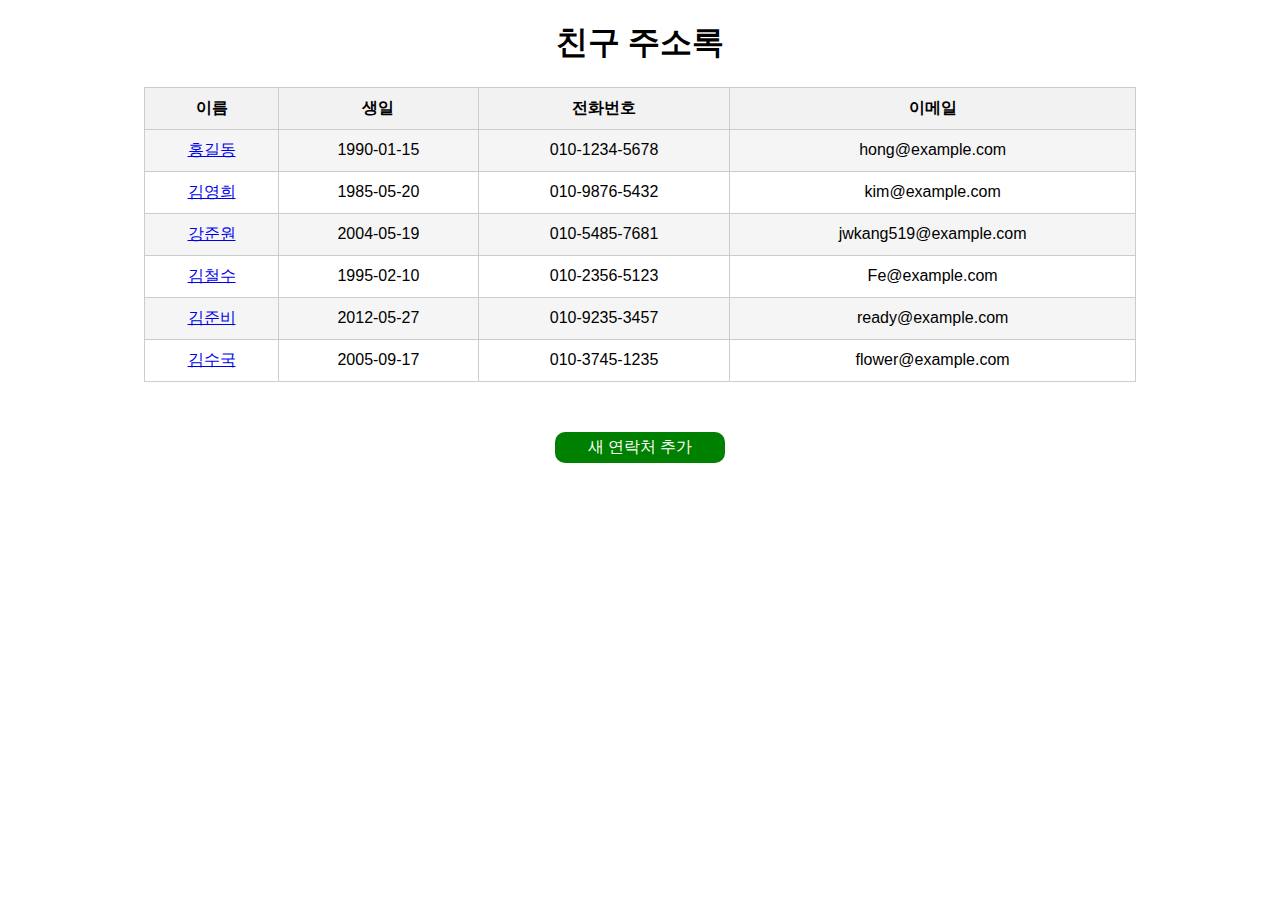
<file: index.html>
<!DOCTYPE html>
<html>
  <head>
    <title>친구 주소록</title>
    <link rel="stylesheet" type="text/css" href="my.css" />
    <style>
      body {
        font-family: Arial, sans-serif;
        margin: 20px;
      }
      h1 {
        text-align: center;
      }
      table {
        width: 80%;
        border-collapse: collapse;
        margin: 0 auto;
      }
      th,
      td {
        padding: 10px;
        text-align: center;
        border: 1px solid #ccc;
      }
      th {
        background-color: #f2f2f2;
      }
      tr:nth-child(even) {
        background-color: #f5f5f5;
      }
      .button {
        background-color: green;
        color: white;
        padding: 5px 10px;
        width: 150px;
        text-decoration: none;
        border: none;
        border-radius: 10px;
        cursor: pointer;
        display: block;
        margin: 0 auto;
        text-align: center;
      }

      .button:hover {
        background-color: #0073e6;
      }
    </style>
  </head>
  <body>
    <h1>친구 주소록</h1>
    <table>
      <tr>
        <th>이름</th>
        <th>생일</th>
        <th>전화번호</th>
        <th>이메일</th>
      </tr>
      <tr>
        <td><a href="view.html">홍길동</a></td>
        <td>1990-01-15</td>
        <td>010-1234-5678</td>
        <td>hong@example.com</td>
      </tr>
      <tr>
        <td><a href="view.html">김영희</a></td>
        <td>1985-05-20</td>
        <td>010-9876-5432</td>
        <td>kim@example.com</td>
      </tr>
      <tr>
        <td><a href="view.html">강준원</a></td>
        <td>2004-05-19</td>
        <td>010-5485-7681</td>
        <td>jwkang519@example.com</td>
      </tr>
      <tr>
        <td><a href="view.html">김철수</a></td>
        <td>1995-02-10</td>
        <td>010-2356-5123</td>
        <td>Fe@example.com</td>
      </tr>
      <tr>
        <td><a href="view.html">김준비</a></td>
        <td>2012-05-27</td>
        <td>010-9235-3457</td>
        <td>ready@example.com</td>
      </tr>
      <tr>
        <td><a href="view.html">김수국</a></td>
        <td>2005-09-17</td>
        <td>010-3745-1235</td>
        <td>flower@example.com</td>
      </tr>
    </table>
    <a href="add.html" class="button" style="margin-top: 50px"
      >새 연락처 추가</a
    >
  </body>
</html>
</file>
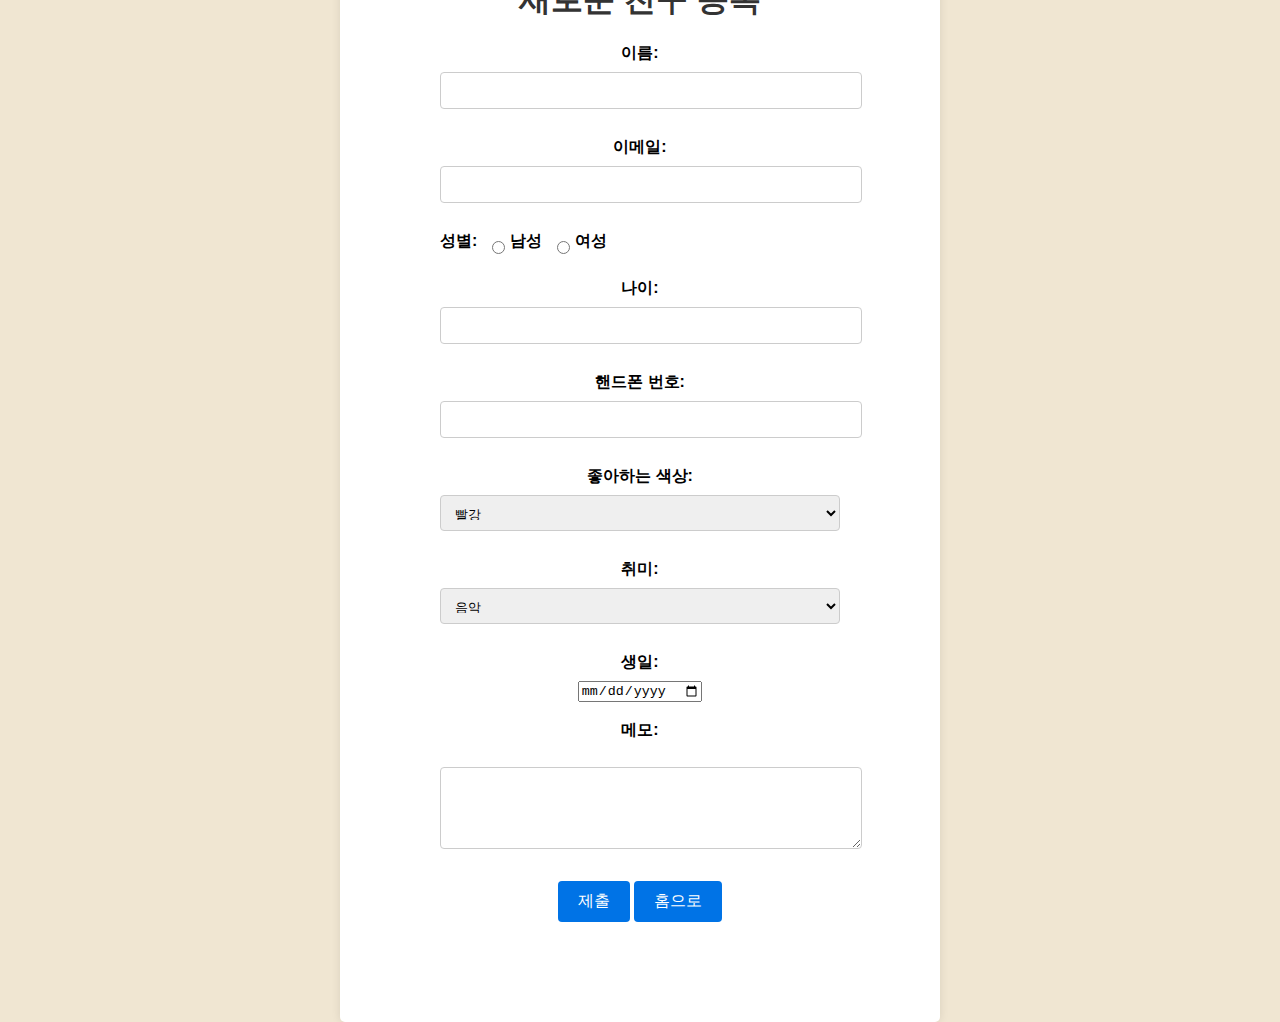
<file: add.html>
<!DOCTYPE html>
<html>
  <head>
    <title>게시물 추가</title>
    <link rel="stylesheet" type="text/css" href="my.css" />
    <style>
      body {
        font-family: Arial, sans-serif;
        text-align: center;
        background-color: #f0e6d2;
        margin: 0;
        padding: 0;
        display: flex;
        flex-direction: column;
        align-items: center;
        justify-content: center;
        height: 100vh;
      }
      h1 {
        color: #333;
        margin-top: 0;
      }
      form {
        max-width: 400px;
        background-color: #fff;
        padding: 100px;
        border-radius: 5px;
        box-shadow: 0px 0px 10px rgba(0, 0, 0, 0.1);
      }
      label {
        display: block;
        margin-bottom: 8px;
        font-weight: bold;
      }
      input[type="text"],
      input[type="email"],
      input[type="number"],
      select,
      textarea {
        width: 100%;
        padding: 10px;
        margin-bottom: 10px;
        border: 1px solid #ccc;
        border-radius: 4px;
      }
      input[type="radio"],
      input[type="checkbox"] {
        margin-right: 5px;
      }
      select {
        height: 36px;
      }
      textarea {
        resize: vertical;
      }
      input[type="submit"] {
        background-color: #0073e6;
        color: #fff;
        padding: 10px 20px;
        border: none;
        border-radius: 4px;
        cursor: pointer;
      }
      input[type="submit"]:hover {
        background-color: #0054aa;
      }
      .radio-group {
        display: flex;
        align-items: center;
      }
      .radio-group label {
        margin-right: 10px;
      }
      .button {
        background-color: #0073e6;
        color: #fff;
        padding: 10px 20px;
        border: none;
        border-radius: 4px;
        cursor: pointer;
        text-decoration: none;
        display: inline-block;
      }
    </style>
    <script>
      function goToIndexPage() {
        window.location.href = "index.html";
      }
      function showConfirmation() {
        var name = document.getElementById("name").value;
        var email = document.getElementById("email").value;
        var gender = document.querySelector('input[name="gender"]:checked');
        var age = document.getElementById("age").value;

        if (!name || !email || !gender || !age) {
          alert("필수 양식을 모두 작성해주세요.");
          return;
        }

        var userConfirmed = alert("게시물이 추가됩니다");

        if (userConfirmed) {
          document.forms["addForm"].submit();
        }
      }
    </script>
  </head>
  <body>
    <form action="">
      <h1>새로운 친구 등록</h1>
      <label for="name">이름:</label>
      <input type="text" id="name" name="name" /><br /><br />

      <label for="email">이메일:</label>
      <input type="email" id="email" name="email" /><br /><br />

      <div class="radio-group">
        <label>성별:</label>
        <input type="radio" id="male" name="gender" value="남성" />
        <label for="male">남성</label>
        <input type="radio" id="female" name="gender" value="여성" />
        <label for="female">여성</label>
      </div>
      <br />

      <label for="age">나이:</label>
      <input type="number" id="age" name="age" /><br /><br />

      <label for="age">핸드폰 번호:</label>
      <input type="number" id="number" name="number" /><br /><br />

      <label for="color">좋아하는 색상:</label>
      <select id="color" name="color">
        <option value="빨강">빨강</option>
        <option value="파랑">파랑</option>
        <option value="노랑">노랑</option>
        <option value="초록">초록</option></select
      ><br /><br />

      <label for="hobby">취미:</label>
      <select id="hobby" name="hobby">
        <option value="음악">음악</option>
        <option value="영화">영화</option>
        <option value="여행">여행</option></select
      ><br /><br />

      <label for="birthdate">생일:</label>
      <input type="date" id="birthdate" name="birthdate" /><br /><br />

      <label for="message">메모:</label><br />
      <textarea id="message" name="message" rows="4" cols="50"></textarea
      ><br /><br />

      <a herf="index.html" class="button" onclick="showConfirmation()">제출</a>

      <a herf="index.html" class="button" onclick="goToIndexPage()">홈으로</a>
    </form>
  </body>
</html>
</file>
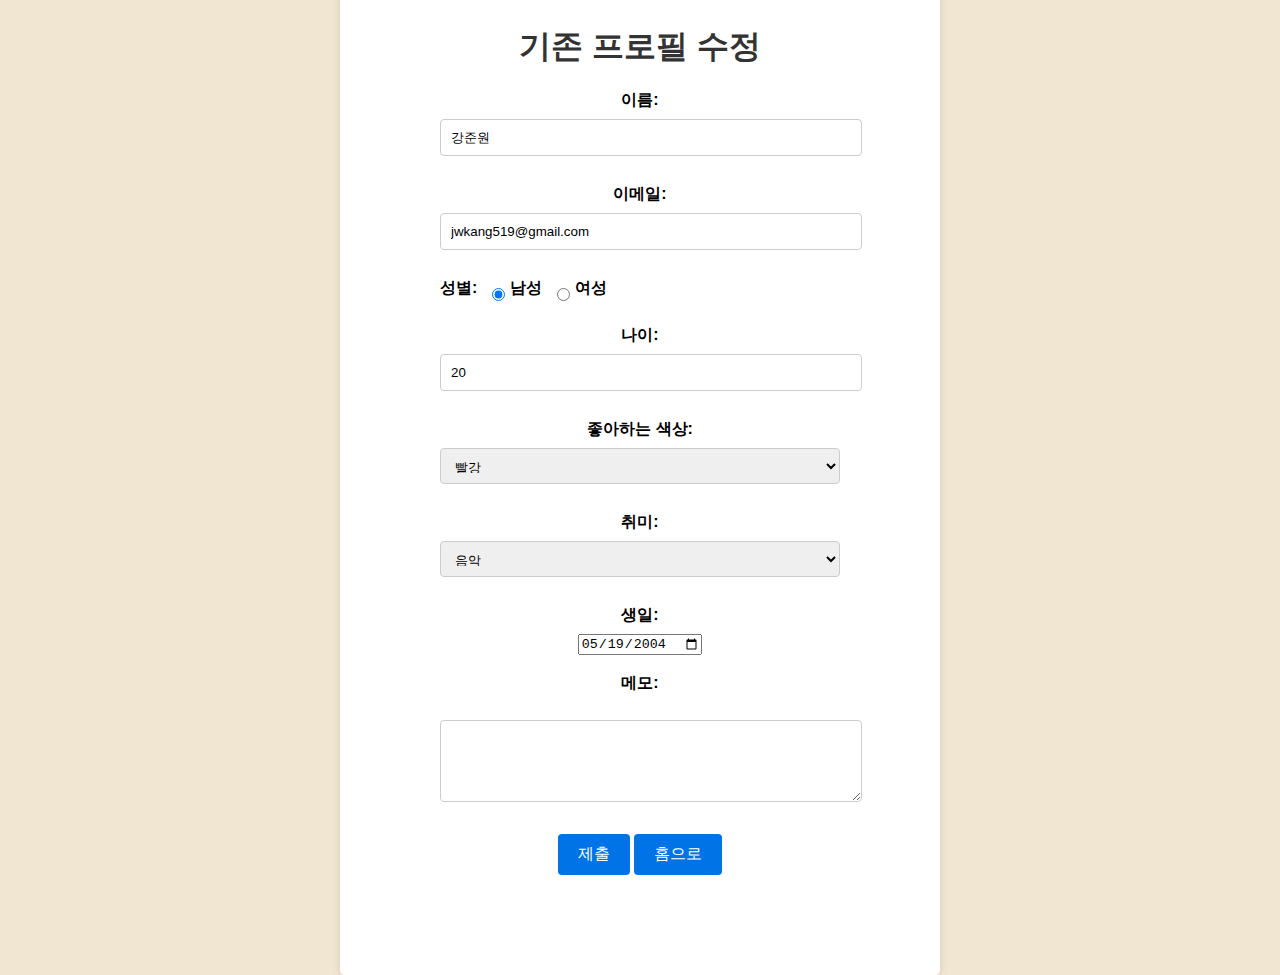
<file: edit.html>
<!DOCTYPE html>
<html>
  <head>
    <title>게시물 추가</title>
    <link rel="stylesheet" type="text/css" href="my.css" />
    <style>
      body {
        font-family: Arial, sans-serif;
        text-align: center;
        background-color: #f0e6d2;
        margin: 0;
        padding: 0;
        display: flex;
        flex-direction: column;
        align-items: center;
        justify-content: center;
        height: 100vh;
      }
      h1 {
        color: #333;
        margin-top: 0;
      }
      form {
        max-width: 400px;
        background-color: #fff;
        padding: 100px;
        border-radius: 5px;
        box-shadow: 0px 0px 10px rgba(0, 0, 0, 0.1);
      }
      label {
        display: block;
        margin-bottom: 8px;
        font-weight: bold;
      }
      input[type="text"],
      input[type="email"],
      input[type="number"],
      select,
      textarea {
        width: 100%;
        padding: 10px;
        margin-bottom: 10px;
        border: 1px solid #ccc;
        border-radius: 4px;
      }
      input[type="radio"],
      input[type="checkbox"] {
        margin-right: 5px;
      }
      select {
        height: 36px;
      }
      textarea {
        resize: vertical;
      }
      input[type="submit"] {
        background-color: #0073e6;
        color: #fff;
        padding: 10px 20px;
        border: none;
        border-radius: 4px;
        cursor: pointer;
      }
      input[type="submit"]:hover {
        background-color: #0054aa;
      }
      .radio-group {
        display: flex;
        align-items: center;
      }
      .radio-group label {
        margin-right: 10px;
      }
      .button {
        background-color: #0073e6;
        color: #fff;
        padding: 10px 20px;
        border: none;
        border-radius: 4px;
        cursor: pointer;
        text-decoration: none;
        display: inline-block;
      }
    </style>
    <script>
      function goToIndexPage() {
        window.location.href = "index.html";
      }
      function showConfirmation() {
        var name = document.getElementById("name").value;
        var email = document.getElementById("email").value;
        var gender = document.querySelector('input[name="gender"]:checked');
        var age = document.getElementById("age").value;

        if (!name || !email || !gender || !age) {
          alert("필수 양식을 모두 작성해주세요.");
          return;
        }

        var userConfirmed = confirm("게시물이 수정되었습니다");

        if (userConfirmed) {
          document.forms["addForm"].submit();
        }
      }
    </script>
  </head>
  <body>
    <form>
      <h1>기존 프로필 수정</h1>
      <label for="name">이름:</label>
      <input type="text" id="name" name="name" value="강준원" /><br /><br />

      <label for="email">이메일:</label>
      <input
        type="email"
        id="email"
        name="email"
        value="jwkang519@gmail.com"
      /><br /><br />

      <div class="radio-group">
        <label>성별:</label>
        <input type="radio" id="male" name="gender" value="남성" checked />
        <label for="male">남성</label>
        <input type="radio" id="female" name="gender" value="여성" />
        <label for="female">여성</label>
      </div>

      <br />

      <label for="age">나이:</label>
      <input type="number" id="age" name="age" value="20" /><br /><br />

      <label for="color">좋아하는 색상:</label>
      <select id="color" name="color">
        <option value="빨강">빨강</option>
        <option value="파랑">파랑</option>
        <option value="노랑">노랑</option>
        <option value="초록">초록</option></select
      ><br /><br />

      <label for="hobby">취미:</label>
      <select id="hobby" name="hobby">
        <option value="음악">음악</option>
        <option value="영화">영화</option>
        <option value="여행">여행</option></select
      ><br /><br />

      <label for="birthdate">생일:</label>
      <input type="date" id="birthdate" name="birthdate" value="2004-05-19" />
      <br /><br />

      <label for="message">메모:</label><br />
      <textarea id="message" name="message" rows="4" cols="50"></textarea
      ><br /><br />

      <a herf="index.html" class="button" onclick="showConfirmation()">제출</a>

      <a herf="index.html" class="button" onclick="goToIndexPage()">홈으로</a>
    </form>
  </body>
</html>
</file>
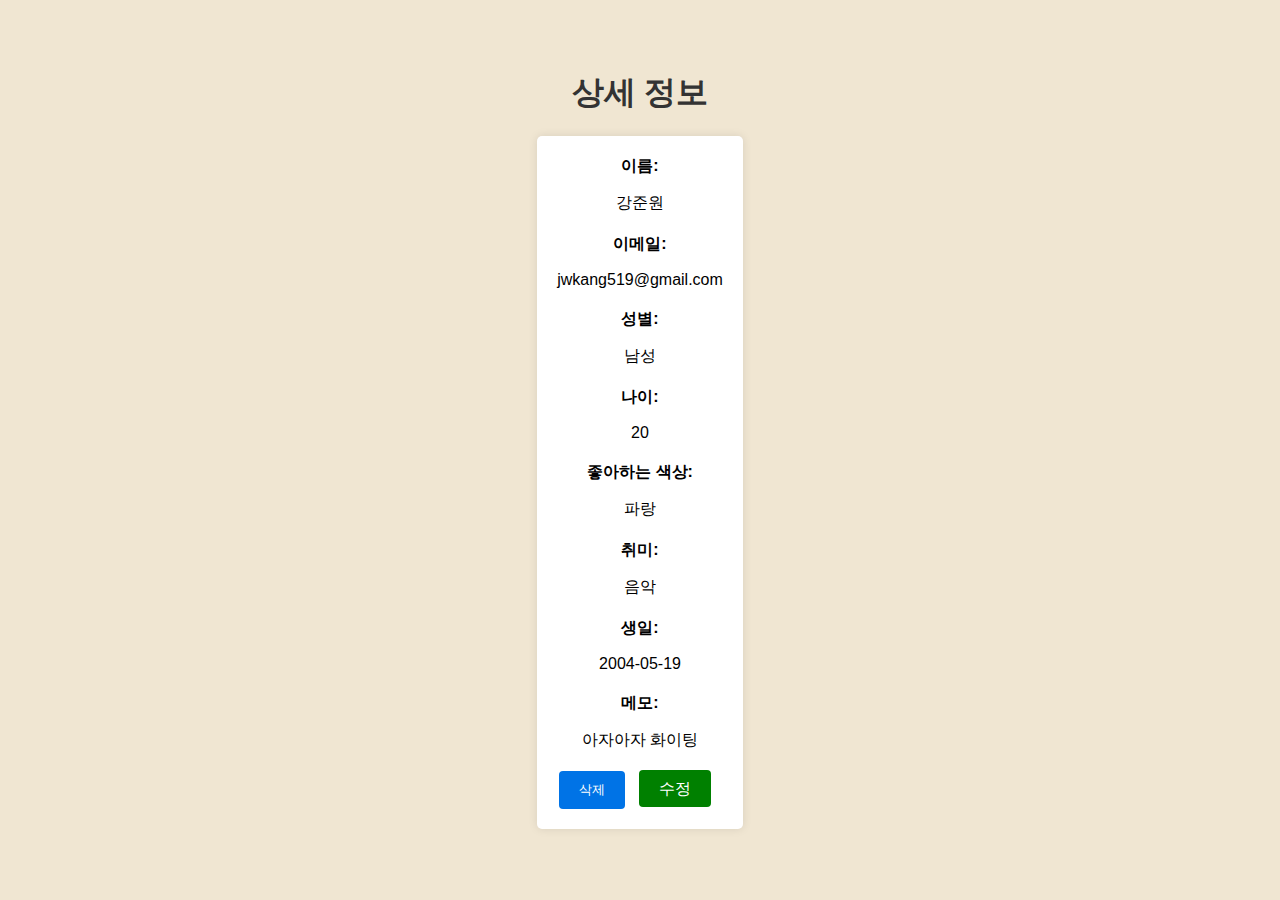
<file: view.html>
<!DOCTYPE html>
<html>
  <head>
    <title>상세 정보</title>
    <link rel="stylesheet" type="text/css" href="my.css" />
    <style>
      body {
        font-family: Arial, sans-serif;
        text-align: center;
        background-color: #f0e6d2;
        margin: 0;
        padding: 0;
        display: flex;
        flex-direction: column;
        align-items: center;
        justify-content: center;
        height: 100vh;
      }
      h1 {
        color: #333;
        margin-top: 0;
      }
      div {
        max-width: 400px;
        background-color: #fff;
        padding: 20px;
        border-radius: 5px;
        box-shadow: 0px 0px 10px rgba(0, 0, 0, 0.1);
      }
      label {
        display: block;
        margin-bottom: 8px;
        font-weight: bold;
      }
      p {
        margin-bottom: 20px;
      }
      button {
        background-color: #0073e6;
        color: #fff;
        padding: 10px 20px;
        border: none;
        border-radius: 4px;
        cursor: pointer;
        margin-right: 10px;
      }
      a.button {
        text-decoration: none;
        color: white;
        background-color: green;
        padding: 10px 20px;
        border: none;
        border-radius: 4px;
        cursor: pointer;
        margin-right: 10px;
      }
      button.edit-button {
        background-color: #00cc00;
      }
    </style>
  </head>
  <body>
    <h1>상세 정보</h1>

    <div>
      <label for="name">이름:</label>
      <p id="name">강준원</p>

      <label for="email">이메일:</label>
      <p id="email">jwkang519@gmail.com</p>

      <label for="gender">성별:</label>
      <p id="gender">남성</p>

      <label for="age">나이:</label>
      <p id="age">20</p>

      <label for="color">좋아하는 색상:</label>
      <p id="color">파랑</p>

      <label for="hobby">취미:</label>
      <p id="hobby">음악</p>

      <label for="birthdate">생일:</label>
      <p id="birthdate">2004-05-19</p>

      <label for="message">메모:</label>
      <p id="message">아자아자 화이팅</p>

      <button class="button" onclick="deleteRecord()">삭제</button>
      <a class="button edit-button" href="edit.html">수정</a>
    </div>

    <script>
      function deleteRecord() {
        confirm("게시물이 삭제되었습니다");
        window.location.href = "index.html";
      }
    </script>
  </body>
</html>
</file>
<file: my.css>
@media (max-width: 600px) {
  body {
    font-size: 20px;
    background-color: #87ceeb;
    margin: 10px;
  }
  h1 {
    font-size: 24px;
    text-align: center;
  }
  table {
    width: 100%;
    margin: 0;
  }
  th,
  td {
    padding: 5px;
    font-size: 12px;
  }
  .button {
    width: 100%;
  }
}
</file>
